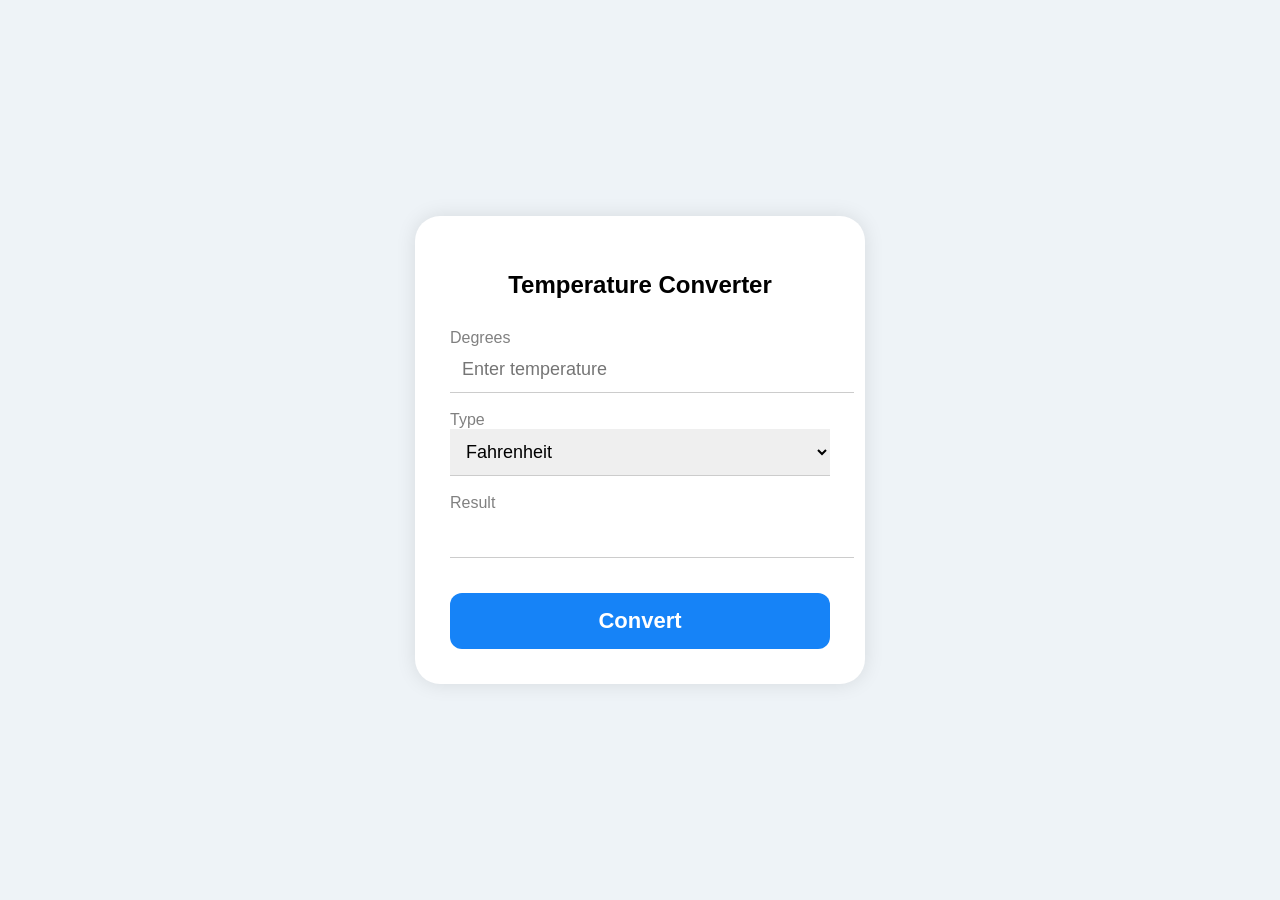
<file: temperature/index.html>
<!DOCTYPE html>
<html>
<head>
    <title>Temperature Converter</title>
    <link rel="stylesheet" href="style.css">
</head>
<body>

<div class="box">
    <h2>Temperature Converter</h2>

    <label>Degrees</label>
    <input type="number" id="degree" placeholder="Enter temperature">

    <label>Type</label>
    <select id="type">
        <option value="fahrenheit">Fahrenheit</option>
        <option value="celsius">Celsius</option>
        <option value="kelvin">Kelvin</option>
    </select>

    <label>Result</label>
    <input type="text" id="result" readonly>

    <button onclick="convertTemp()">Convert</button>
</div>

<script src="script.js"></script>
</body>
</html>
</file>
<file: temperature/style.css>
body {
    margin: 0;
    height: 100vh;
    font-family: Arial, sans-serif;
    background: #eef3f7;
    display: flex;
    justify-content: center;
    align-items: center;
}

.box {
    width: 380px;
    background: white;
    padding: 35px;
    border-radius: 25px;
    box-shadow: 0 0 20px rgba(0,0,0,0.1);
}

h2 {
    text-align: center;
    margin-bottom: 30px;
}

label {
    color: gray;
    display: block;
    margin-top: 18px;
}

input, select {
    width: 100%;
    padding: 12px;
    font-size: 18px;
    border: none;
    border-bottom: 1px solid #ccc;
    outline: none;
}

button {
    width: 100%;
    margin-top: 35px;
    padding: 15px;
    background: #1683f7;
    color: white;
    border: none;
    border-radius: 12px;
    font-size: 22px;
    font-weight: bold;
    cursor: pointer;
}

button:hover {
    background: #006be0;
}
</file>
